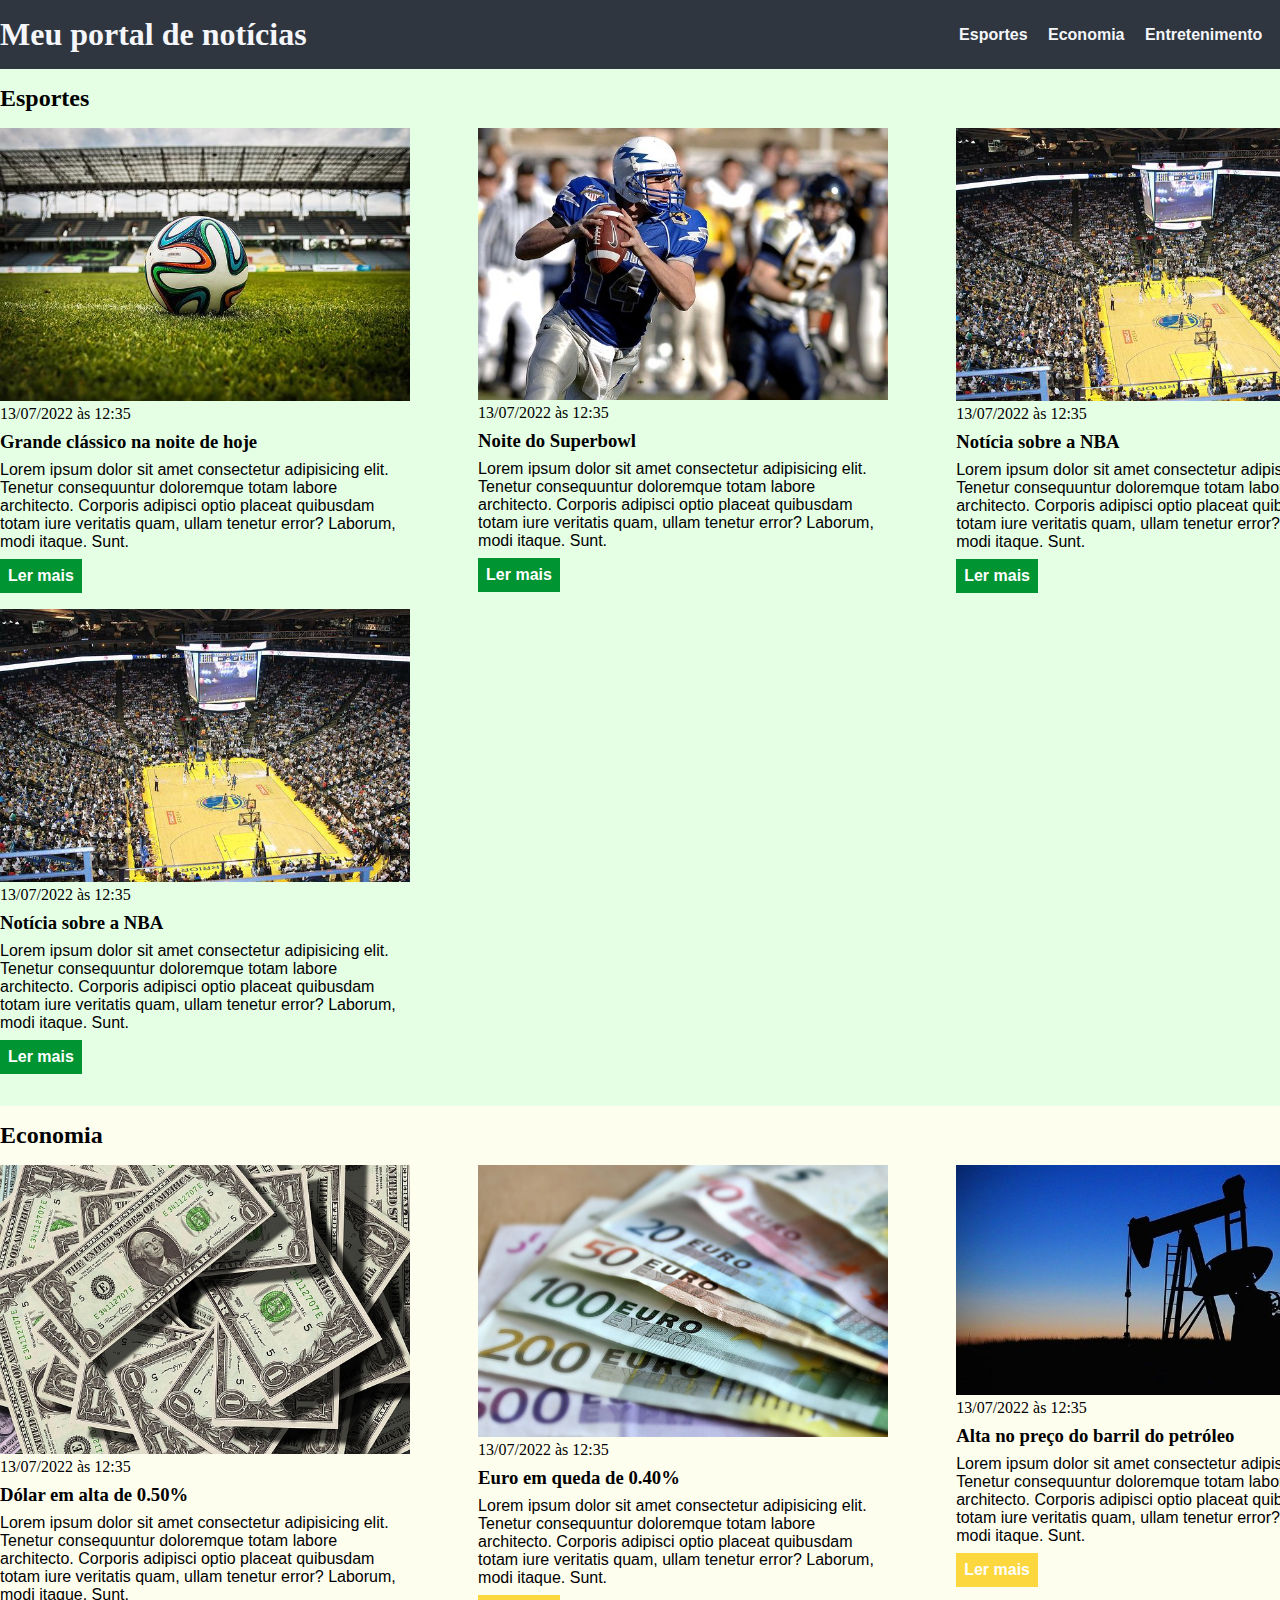
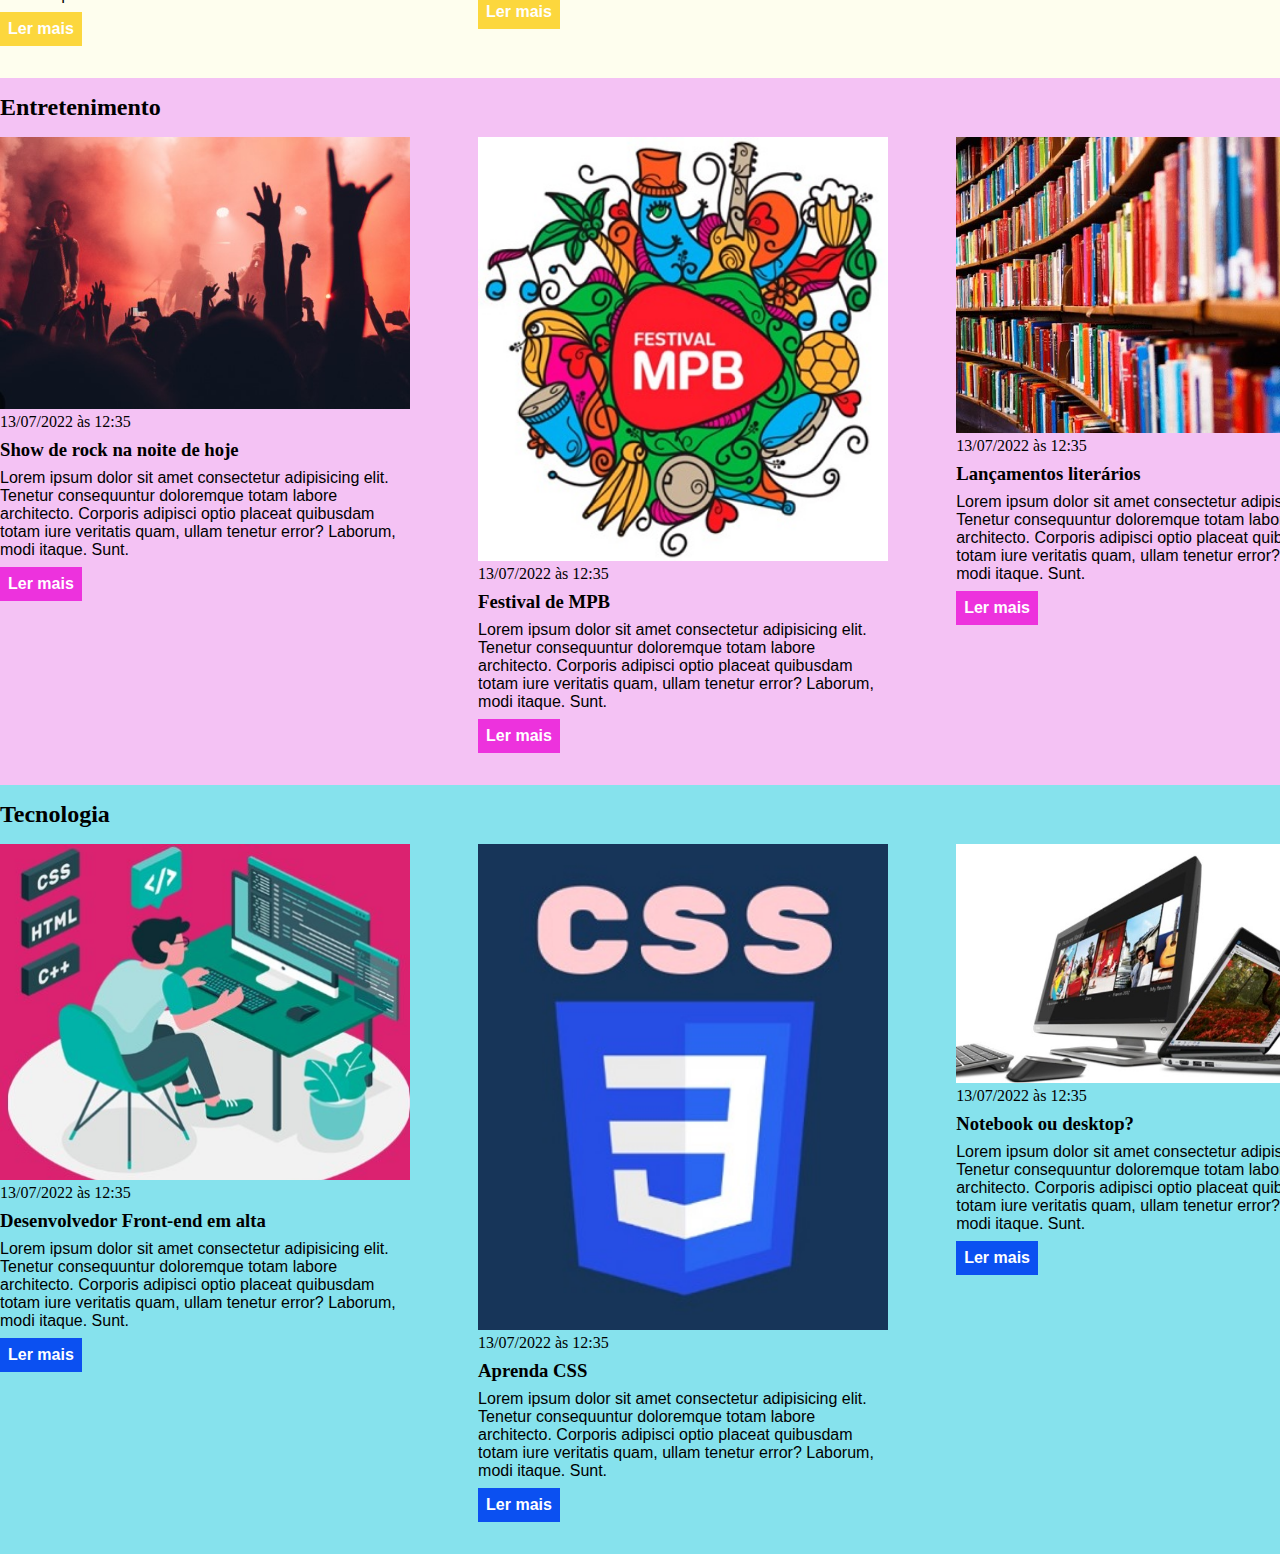
<file: exercicio_css/index.html>
<!DOCTYPE html>
<html lang="pt-BR">
<head>
    <meta charset="UTF-8">
    <meta http-equiv="X-UA-Compatible" content="IE=edge">
    <meta name="viewport" content="width=device-width, initial-scale=1.0">
    <title>Meu portal de notícias</title>
    <link rel="stylesheet" href="./main.css" />
</head>
<body>
    <header>
        <div class="container">
            <h1>Meu portal de notícias</h1>
            <nav>
                <ul>
                    <li>
                        <a href="#sports" title="Ir para a seção de esportes">Esportes</a>
                    </li>
                    <li>
                        <a href="#economy" title="Ir para a seção de notícias">Economia</a>
                    </li>
                    <li>
                        <a href="#entrete" title="Ir para a seção de notícias">Entretenimento</a>
                    </li>
                    <li>
                        <a href="#tecnology" title="Ir para a seção de notícias">Tecnologia</a>
                    </li>
                </ul>
            </nav>
        </div>
    </header>
    <section id="sports">
        <div class="container">
            <h2>Esportes</h2>
            <div class="articles">
                <article>
                    <img src="./imagens/futebol.jpg" alt="Bola de futebol no gramado" />
                    <header>
                        <time>13/07/2022 às 12:35</time>
                    </header>
                    <h3>Grande clássico na noite de hoje</h3>
                    <p>
                        Lorem ipsum dolor sit amet consectetur adipisicing elit. Tenetur consequuntur doloremque totam labore architecto. Corporis adipisci optio placeat quibusdam totam iure veritatis quam, ullam tenetur error? Laborum, modi itaque. Sunt.
                    </p>
                    <a href="#" title="Leia a notícia completa">Ler mais</a>
                </article>
                <article>
                    <img src="./imagens/futebol-americano.jpg" alt="Jogador de futebol americano correndo com a bola na mão" />
                    <header>
                        <time>13/07/2022 às 12:35</time>
                    </header>
                    <h3>Noite do Superbowl</h3>
                    <p>
                        Lorem ipsum dolor sit amet consectetur adipisicing elit. Tenetur consequuntur doloremque totam labore architecto. Corporis adipisci optio placeat quibusdam totam iure veritatis quam, ullam tenetur error? Laborum, modi itaque. Sunt.
                    </p>
                    <a href="#" title="Leia a notícia completa">Ler mais</a>
                </article>
                <article>
                    <img src="./imagens/basquete.jpg" title="Vista aérea de uma quadra de basquete" />
                    <header>
                        <time>13/07/2022 às 12:35</time>
                    </header>
                    <h3>Notícia sobre a NBA</h3>
                    <p>
                        Lorem ipsum dolor sit amet consectetur adipisicing elit. Tenetur consequuntur doloremque totam labore architecto. Corporis adipisci optio placeat quibusdam totam iure veritatis quam, ullam tenetur error? Laborum, modi itaque. Sunt.
                    </p>
                    <a href="#" title="Leia a notícia completa">Ler mais</a>
                </article>
                <article>
                    <img src="./imagens/basquete.jpg" title="Vista aérea de uma quadra de basquete" />
                    <header>
                        <time>13/07/2022 às 12:35</time>
                    </header>
                    <h3>Notícia sobre a NBA</h3>
                    <p>
                        Lorem ipsum dolor sit amet consectetur adipisicing elit. Tenetur consequuntur doloremque totam labore architecto. Corporis adipisci optio placeat quibusdam totam iure veritatis quam, ullam tenetur error? Laborum, modi itaque. Sunt.
                    </p>
                    <a href="#" title="Leia a notícia completa">Ler mais</a>
                </article>
            </div>    
        </div>
    </section>
    <section id="economy">
        <div class="container">
            <h2>Economia</h2>
            <div class="articles">
                <article>
                    <img src="./imagens/dolares.jpg" alt="Muitos dólares" />
                    <header>
                        <time>13/07/2022 às 12:35</time>
                    </header>
                    <h3>Dólar em alta de 0.50%</h3>
                    <p>
                        Lorem ipsum dolor sit amet consectetur adipisicing elit. Tenetur consequuntur doloremque totam labore architecto. Corporis adipisci optio placeat quibusdam totam iure veritatis quam, ullam tenetur error? Laborum, modi itaque. Sunt.
                    </p>
                    <a href="#" title="Leia a notícia completa">Ler mais</a>
                </article>
                <article>
                    <img src="./imagens/euro.jpg" alt="Várias notas de euro" />
                    <header>
                        <time>13/07/2022 às 12:35</time>
                    </header>
                    <h3>Euro em queda de 0.40%</h3>
                    <p>
                        Lorem ipsum dolor sit amet consectetur adipisicing elit. Tenetur consequuntur doloremque totam labore architecto. Corporis adipisci optio placeat quibusdam totam iure veritatis quam, ullam tenetur error? Laborum, modi itaque. Sunt.
                    </p>
                    <a href="#" title="Leia a notícia completa">Ler mais</a>
                </article>
                <article>
                    <img src="./imagens/petroleo.jpg" alt="Extração de petróleo" />
                    <header>
                        <time>13/07/2022 às 12:35</time>
                    </header>
                    <h3>Alta no preço do barril do petróleo</h3>
                    <p>
                        Lorem ipsum dolor sit amet consectetur adipisicing elit. Tenetur consequuntur doloremque totam labore architecto. Corporis adipisci optio placeat quibusdam totam iure veritatis quam, ullam tenetur error? Laborum, modi itaque. Sunt.
                    </p>
                    <a href="#" title="Leia a notícia completa">Ler mais</a>
                </article>
            </div>
        </div>
    </section>
    <section id="entrete">
        <div class="container">
            <h2>Entretenimento</h2>
            <div class="articles">
                <article>
                    <img src="./imagens/showrock.jpg" alt="Show de rock" />
                    <header>
                        <time>13/07/2022 às 12:35</time>
                    </header>
                    <h3>Show de rock na noite de hoje</h3>
                    <p>
                        Lorem ipsum dolor sit amet consectetur adipisicing elit. Tenetur consequuntur doloremque totam labore architecto. Corporis adipisci optio placeat quibusdam totam iure veritatis quam, ullam tenetur error? Laborum, modi itaque. Sunt.
                    </p>
                    <a href="#" title="Leia a notícia completa">Ler mais</a>
                </article>
                <article>
                    <img src="./imagens/mpb.jpg" alt="Festival de MPB" />
                    <header>
                        <time>13/07/2022 às 12:35</time>
                    </header>
                    <h3>Festival de MPB</h3>
                    <p>
                        Lorem ipsum dolor sit amet consectetur adipisicing elit. Tenetur consequuntur doloremque totam labore architecto. Corporis adipisci optio placeat quibusdam totam iure veritatis quam, ullam tenetur error? Laborum, modi itaque. Sunt.
                    </p>
                    <a href="#" title="Leia a notícia completa">Ler mais</a>
                </article>
                <article>
                    <img src="./imagens/literario.jpg" title="Lançamentos literários" />
                    <header>
                        <time>13/07/2022 às 12:35</time>
                    </header>
                    <h3>Lançamentos literários</h3>
                    <p>
                        Lorem ipsum dolor sit amet consectetur adipisicing elit. Tenetur consequuntur doloremque totam labore architecto. Corporis adipisci optio placeat quibusdam totam iure veritatis quam, ullam tenetur error? Laborum, modi itaque. Sunt.
                    </p>
                    <a href="#" title="Leia a notícia completa">Ler mais</a>
                </article>
                
            </div>
        </div>
    </section>
    <section id="tecnology">
        <div class="container">
            <h2>Tecnologia</h2>
            <div class="articles">    
                <article>
                    <img src="./imagens/dev.jpg" alt="Desenvolvedor trabalhando" />
                    <header>
                        <time>13/07/2022 às 12:35</time>
                    </header>
                    <h3>Desenvolvedor Front-end em alta</h3>
                    <p>
                        Lorem ipsum dolor sit amet consectetur adipisicing elit. Tenetur consequuntur doloremque totam labore architecto. Corporis adipisci optio placeat quibusdam totam iure veritatis quam, ullam tenetur error? Laborum, modi itaque. Sunt.
                    </p>
                    <a href="#" title="Leia a notícia completa">Ler mais</a>
                </article>
                <article>
                    <img src="./imagens/css.jpg" alt="Símbolo CSS" />
                    <header>
                        <time>13/07/2022 às 12:35</time>
                    </header>
                    <h3>Aprenda CSS</h3>
                    <p>
                        Lorem ipsum dolor sit amet consectetur adipisicing elit. Tenetur consequuntur doloremque totam labore architecto. Corporis adipisci optio placeat quibusdam totam iure veritatis quam, ullam tenetur error? Laborum, modi itaque. Sunt.
                    </p>
                    <a href="#" title="Leia a notícia completa">Ler mais</a>
                </article>
                <article>
                    <img src="./imagens/notebook.jpg" title="Notebook e um desktop" />
                    <header>
                        <time>13/07/2022 às 12:35</time>
                    </header>
                    <h3>Notebook ou desktop?</h3>
                    <p>
                        Lorem ipsum dolor sit amet consectetur adipisicing elit. Tenetur consequuntur doloremque totam labore architecto. Corporis adipisci optio placeat quibusdam totam iure veritatis quam, ullam tenetur error? Laborum, modi itaque. Sunt.
                    </p>
                    <a href="#" title="Leia a notícia completa">Ler mais</a>
                </article>
               
            </div>
        </div>
    </section>
</body>
</html>
</file>
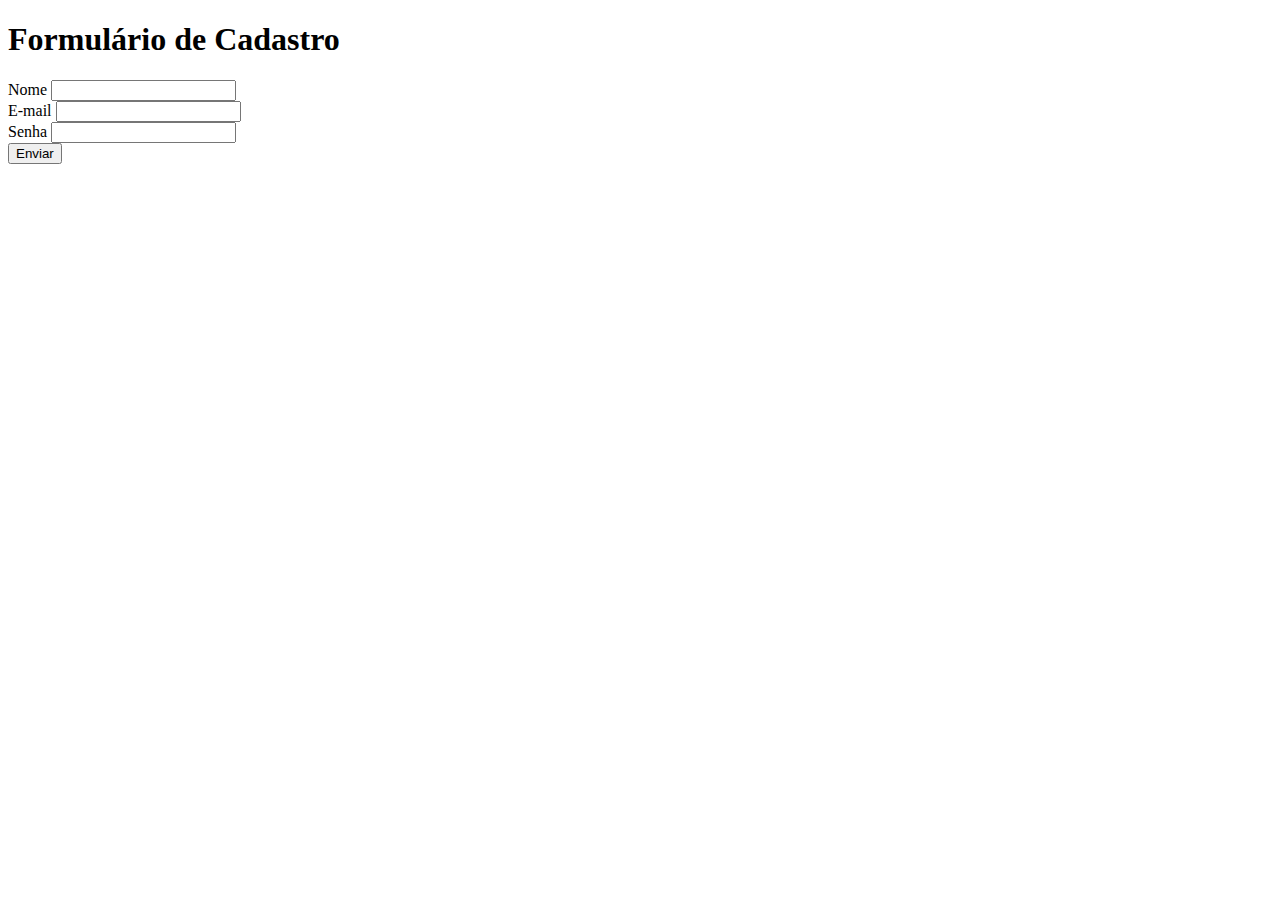
<file: exercicio_html/form_cadastro.html>
<!DOCTYPE html>
<html lang="pt-br">
<head>
    <meta charset="UTF-8">
    <meta name="viewport" content="width=device-width, initial-scale=1.0">
    <title>Formulário de Cadastro</title>
</head>
<body>
    <h1>Formulário de Cadastro</h1>
    <form action="">
        <label for="nome">Nome</label>
        <input id="nome" type="text">
        <br>
        <label for="email">E-mail</label>        
        <input id="email" type="email">
        <br>
        <label for="senha">Senha</label>
        <input id="senha" type="password">
        <br>
        <button type="submit">Enviar</button>
    </form>
</body>
</html>
</file>
<file: exercicio_css/main.css>
* {
    box-sizing: border-box;
    margin: 0;
    padding: 0;
}

body > header {
    background-color: #2f3640;
    padding: 16px 0;
    color: #f5f6fa;
}

header .container {
    display: flex;
    align-items: center;
    justify-content: space-between;
}

header li {
    display: inline;
    font-family: Arial, Helvetica, sans-serif;
    font-weight: bold;
    margin-left: 16px;
}

header li a {
    color: #f5f6fa;
    text-decoration: none;
}

.container {
    width: 1366px;
    margin: 0 auto;
}

.articles {
    display: flex;
    flex-wrap: wrap;
    justify-content: space-between;
}

.articles article img {
    /*height: 180px;*/
    width: 100%;
}

.articles article {
    width: 30%;
}

section {
    padding: 16px 0;
}

section h2,
.articles article {
    margin-bottom: 16px;
}

.articles article h3 {
    margin-top: 8px;
    margin-bottom: 8px;
}

.articles article a {
    background-color: blue;
    color: #fff;
    padding: 8px;
    display: inline-block;
    text-decoration: none;
    font-weight: bold;
    margin-top: 8px;
}

.articles article a:hover {
    text-decoration: none;
}

.articles article p,
.articles article a {
    font-family: Arial, Helvetica, sans-serif;
}

.articles article h3 {
    font-size: 24;
}

section h2 {
    font-size: 32;
}

#sports {
    background-color: rgba(0, 255, 0, 0.1);
}

#sports .articles article a {
    background-color: #009432;
}

#economy {
    background-color: rgba(249, 243, 84, 0.1);
}

#economy .articles article a {
    background-color:rgba(251, 203, 9, 0.773)
}

#entrete {
    background-color: rgba(243, 185, 242, 0.879);
}

#entrete .articles article a {
    background-color: #ed32dd;
}

#tecnology {
    background-color: rgba(126, 224, 236, 0.938);
}

#tecnology .articles article a {
    background-color: #0b50f1;
}
</file>
